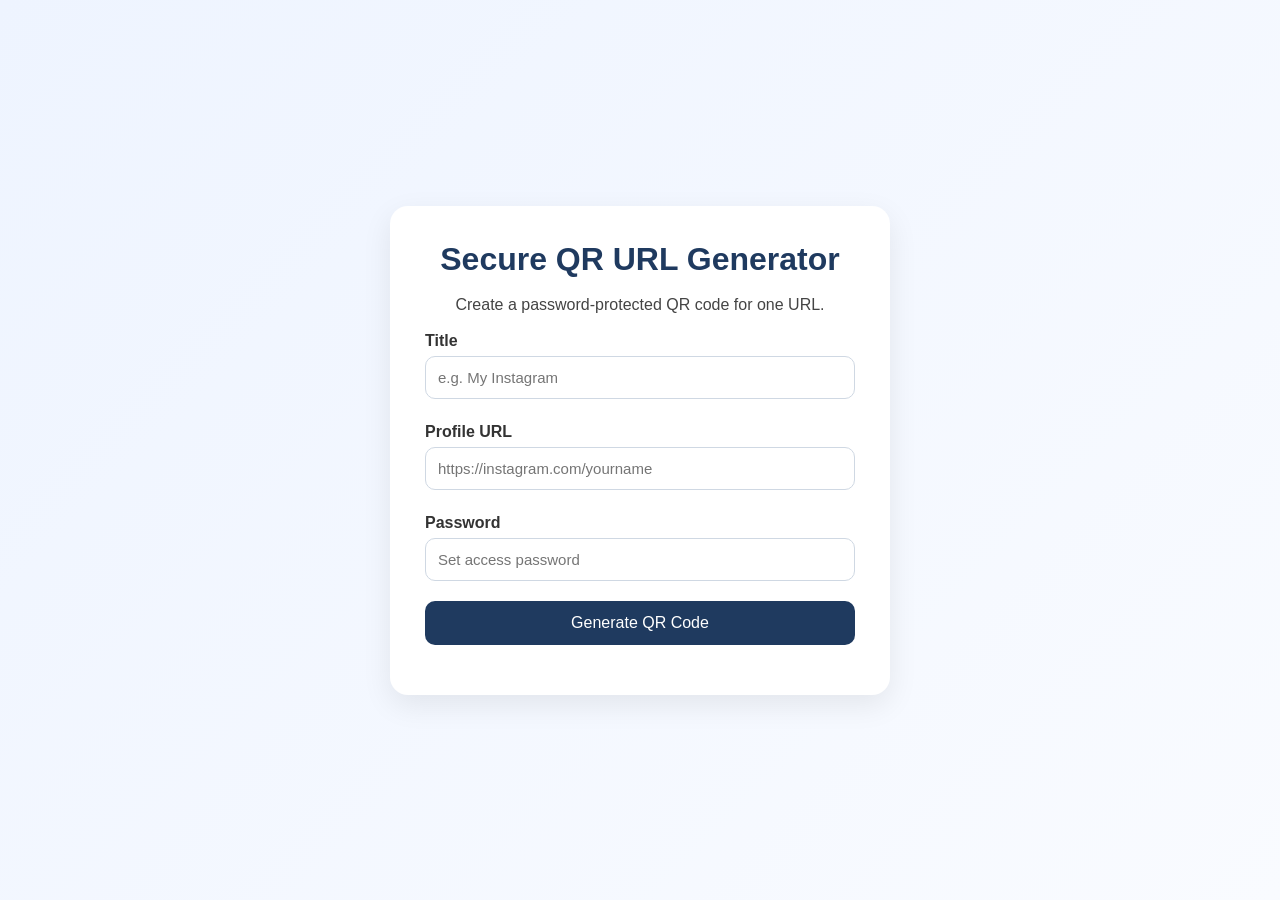
<file: src/main/resources/templates/index.html>
<!DOCTYPE html>
<html xmlns:th="http://www.thymeleaf.org">
<head>
    <meta charset="UTF-8">
    <meta name="viewport" content="width=device-width, initial-scale=1.0">
    <title>Secure QR URL Generator</title>
    <style>
        * {
            margin: 0;
            padding: 0;
            box-sizing: border-box;
        }

        body {
            font-family: Arial, sans-serif;
            background: linear-gradient(135deg, #eef4ff, #f9fbff);
            min-height: 100vh;
            display: flex;
            align-items: center;
            justify-content: center;
            padding: 20px;
        }

        .container {
            width: 100%;
            max-width: 500px;
        }

        .card {
            background: #ffffff;
            padding: 35px;
            border-radius: 18px;
            box-shadow: 0 10px 30px rgba(0,0,0,0.08);
        }

        h1 {
            text-align: center;
            color: #1f3a5f;
            margin-bottom: 15px;
        }

        p {
            text-align: center;
            color: #444;
            margin-bottom: 15px;
            line-height: 1.5;
        }

        label {
            display: block;
            font-weight: bold;
            margin-top: 12px;
            margin-bottom: 6px;
            color: #333;
        }

        input {
            width: 100%;
            padding: 12px;
            border: 1px solid #cfd8e3;
            border-radius: 10px;
            margin-bottom: 12px;
            outline: none;
            font-size: 15px;
        }

        input:focus {
            border-color: #1f3a5f;
        }

        button {
            width: 100%;
            padding: 13px;
            border: none;
            border-radius: 10px;
            background: #1f3a5f;
            color: white;
            font-size: 16px;
            cursor: pointer;
            margin-top: 8px;
        }

        button:hover {
            background: #17314d;
        }

        .error {
            color: red;
            font-size: 14px;
            margin-top: 12px;
            text-align: center;
        }

        @media (max-width: 600px) {
            .card {
                padding: 25px 20px;
            }

            h1 {
                font-size: 24px;
            }
        }
    </style>
</head>
<body>
<div class="container">
    <div class="card">
        <h1>Secure QR URL Generator</h1>
        <p>Create a password-protected QR code for one URL.</p>

        <form th:action="@{/generate}" method="post">
            <label for="title">Title</label>
            <input type="text" id="title" name="title" placeholder="e.g. My Instagram" required>

            <label for="originalUrl">Profile URL</label>
            <input type="url" id="originalUrl" name="originalUrl" placeholder="https://instagram.com/yourname" required>

            <label for="password">Password</label>
            <input type="password" id="password" name="password" placeholder="Set access password" required>

            <button type="submit">Generate QR Code</button>
        </form>

        <p class="error" th:if="${error}" th:text="${error}"></p>
    </div>
</div>
</body>
</html>
</file>
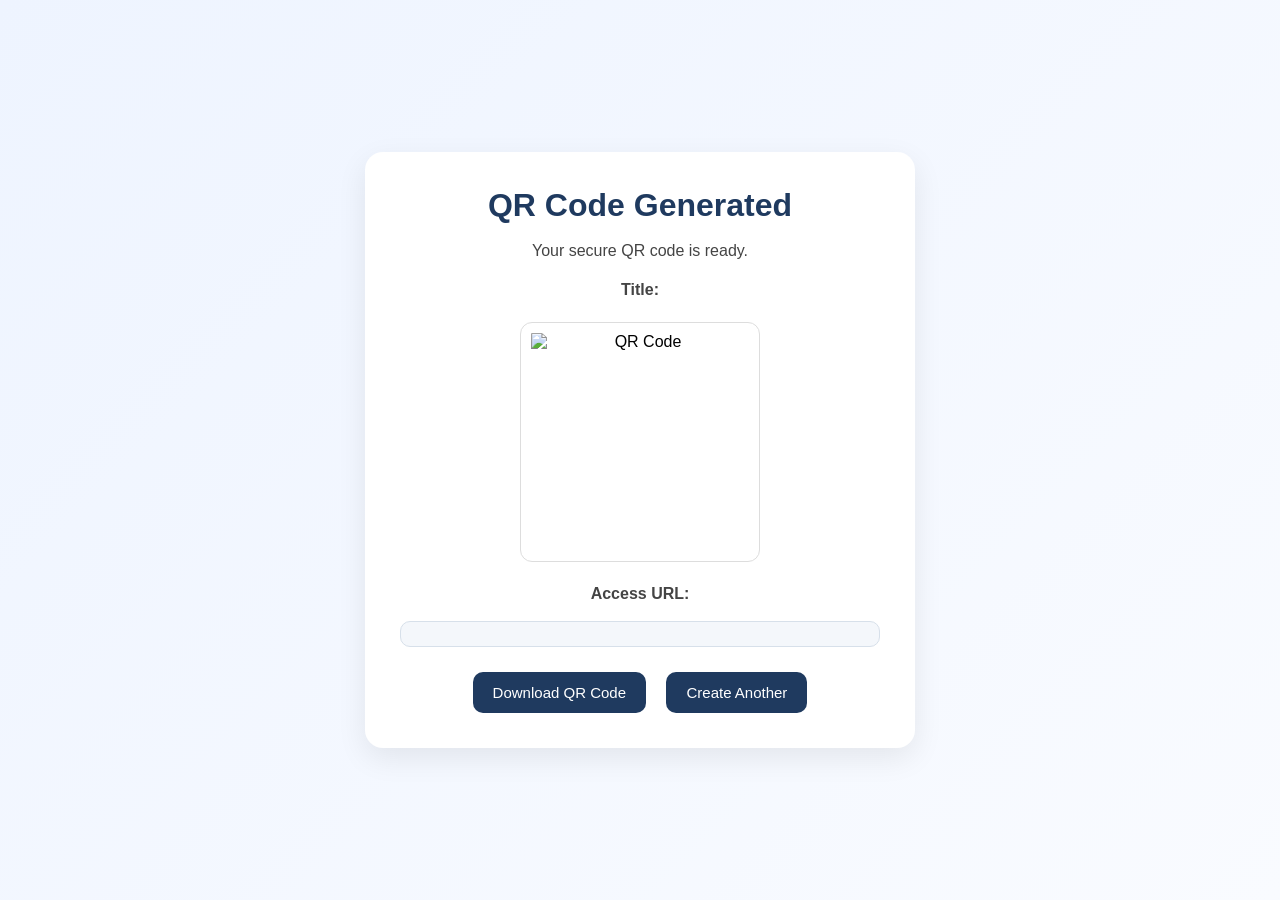
<file: src/main/resources/templates/success.html>
<!DOCTYPE html>
<html xmlns:th="http://www.thymeleaf.org">
<head>
    <meta charset="UTF-8">
    <meta name="viewport" content="width=device-width, initial-scale=1.0">
    <title>QR Generated</title>
    <style>
        * {
            margin: 0;
            padding: 0;
            box-sizing: border-box;
        }

        body {
            font-family: Arial, sans-serif;
            background: linear-gradient(135deg, #eef4ff, #f9fbff);
            min-height: 100vh;
            display: flex;
            align-items: center;
            justify-content: center;
            padding: 20px;
        }

        .container {
            width: 100%;
            max-width: 550px;
        }

        .card {
            background: white;
            padding: 35px;
            border-radius: 18px;
            box-shadow: 0 10px 30px rgba(0,0,0,0.08);
            text-align: center;
        }

        h1 {
            color: #1f3a5f;
            margin-bottom: 15px;
        }

        p {
            color: #444;
            margin-bottom: 15px;
            line-height: 1.5;
            word-break: break-word;
        }

        .qr-image {
            display: block;
            margin: 20px auto;
            width: 240px;
            height: 240px;
            object-fit: contain;
            border: 1px solid #ddd;
            border-radius: 12px;
            padding: 10px;
            background: #fff;
        }

        .link-box {
            background: #f4f7fb;
            border: 1px solid #d7e0ea;
            border-radius: 10px;
            padding: 12px;
            margin: 15px 0;
            color: #1f3a5f;
            font-size: 14px;
            word-break: break-word;
        }

        .btn {
            display: inline-block;
            margin: 10px 8px 0;
            text-decoration: none;
            background: #1f3a5f;
            color: white;
            padding: 12px 20px;
            border-radius: 10px;
            border: none;
            cursor: pointer;
            font-size: 15px;
        }

        .btn:hover {
            background: #17314d;
        }
    </style>
</head>
<body>
<div class="container">
    <div class="card">
        <h1>QR Code Generated</h1>
        <p>Your secure QR code is ready.</p>

        <p><strong>Title:</strong> <span th:text="${title}"></span></p>

        <img th:src="'data:image/png;base64,' + ${qrCodeBase64}" alt="QR Code" class="qr-image">

        <p><strong>Access URL:</strong></p>
        <div class="link-box" th:text="${accessLink}"></div>

        <a th:href="@{'/download/' + ${token}}" class="btn">Download QR Code</a>
        <a th:href="@{/}" class="btn">Create Another</a>
    </div>
</div>
</body>
</html>
</file>
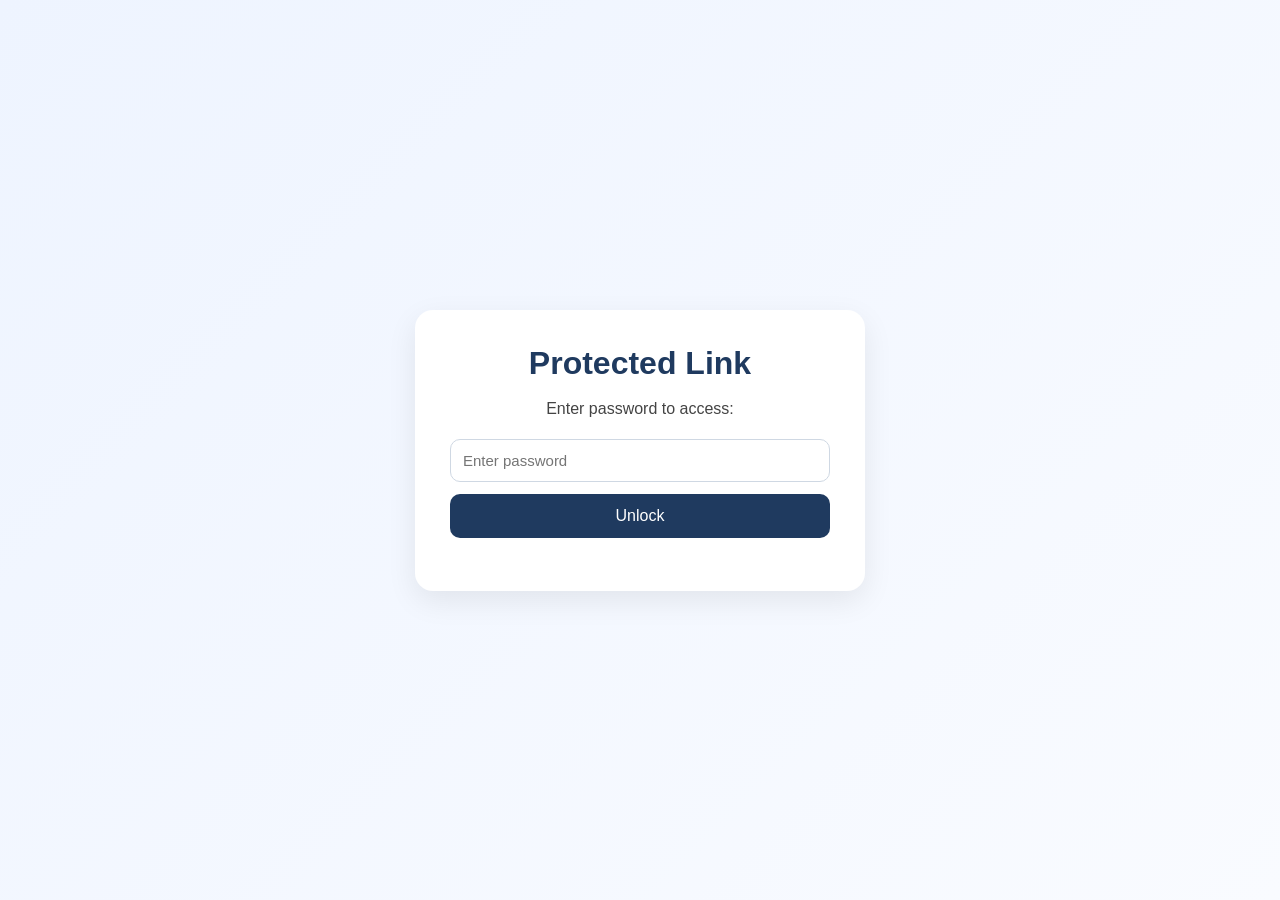
<file: src/main/resources/templates/verify.html>
<!DOCTYPE html>
<html xmlns:th="http://www.thymeleaf.org">
<head>
    <meta charset="UTF-8">
    <meta name="viewport" content="width=device-width, initial-scale=1.0">
    <title>Enter Password</title>
    <style>
        * {
            margin: 0;
            padding: 0;
            box-sizing: border-box;
        }

        body {
            font-family: Arial, sans-serif;
            background: linear-gradient(135deg, #eef4ff, #f9fbff);
            min-height: 100vh;
            display: flex;
            align-items: center;
            justify-content: center;
            padding: 20px;
        }

        .container {
            width: 100%;
            max-width: 450px;
        }

        .card {
            background: #ffffff;
            padding: 35px;
            border-radius: 18px;
            box-shadow: 0 10px 30px rgba(0,0,0,0.08);
            text-align: center;
        }

        h1 {
            color: #1f3a5f;
            margin-bottom: 15px;
        }

        p {
            color: #444;
            margin-bottom: 18px;
            line-height: 1.5;
        }

        input {
            width: 100%;
            padding: 12px;
            border: 1px solid #cfd8e3;
            border-radius: 10px;
            margin-bottom: 12px;
            outline: none;
            font-size: 15px;
        }

        input:focus {
            border-color: #1f3a5f;
        }

        button {
            width: 100%;
            padding: 13px;
            border: none;
            border-radius: 10px;
            background: #1f3a5f;
            color: white;
            font-size: 16px;
            cursor: pointer;
        }

        button:hover {
            background: #17314d;
        }

        .error {
            color: red;
            font-size: 14px;
            margin-top: 12px;
        }
    </style>
</head>
<body>
<div class="container">
    <div class="card">
        <h1>Protected Link</h1>
        <p>Enter password to access: <strong th:text="${title}"></strong></p>

        <form th:action="@{'/access/' + ${token}}" method="post">
            <input type="password" name="password" placeholder="Enter password" required>
            <button type="submit">Unlock</button>
        </form>

        <p class="error" th:if="${error}" th:text="${error}"></p>
    </div>
</div>
</body>
</html>
</file>
